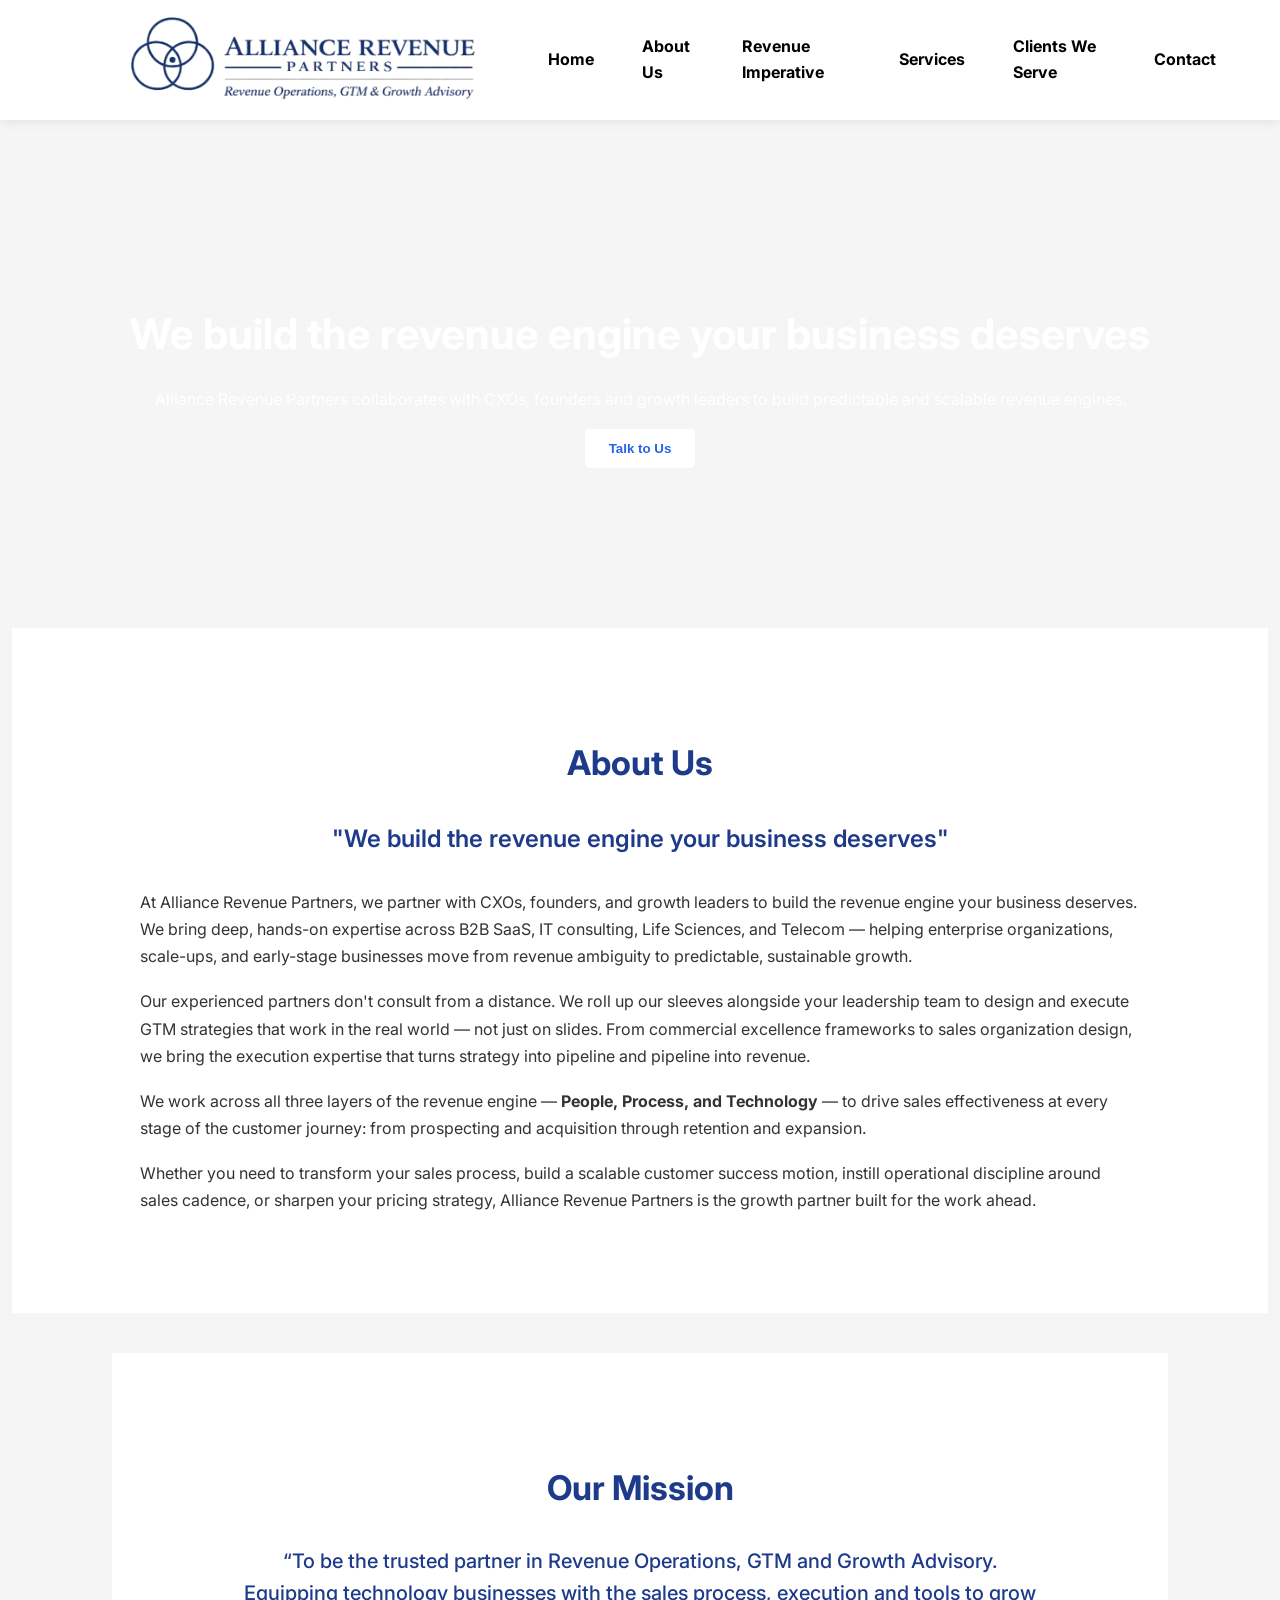
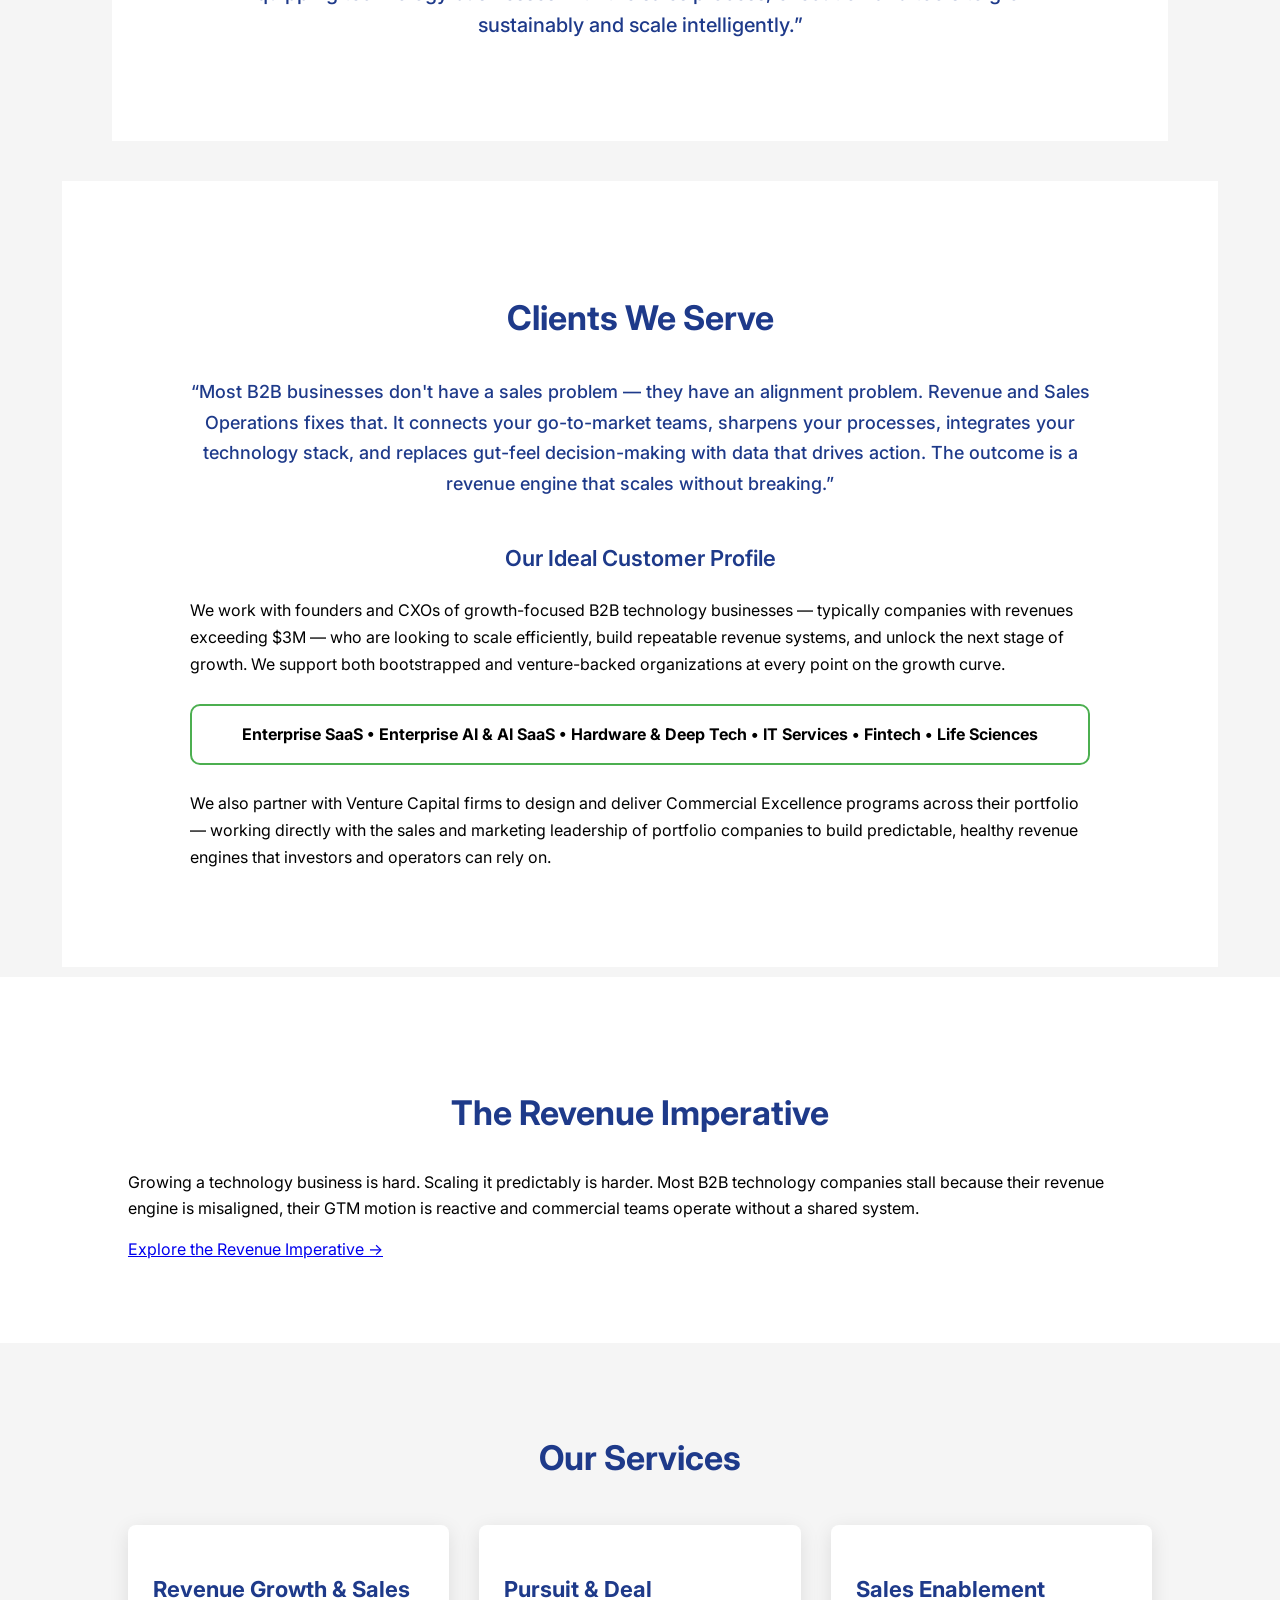
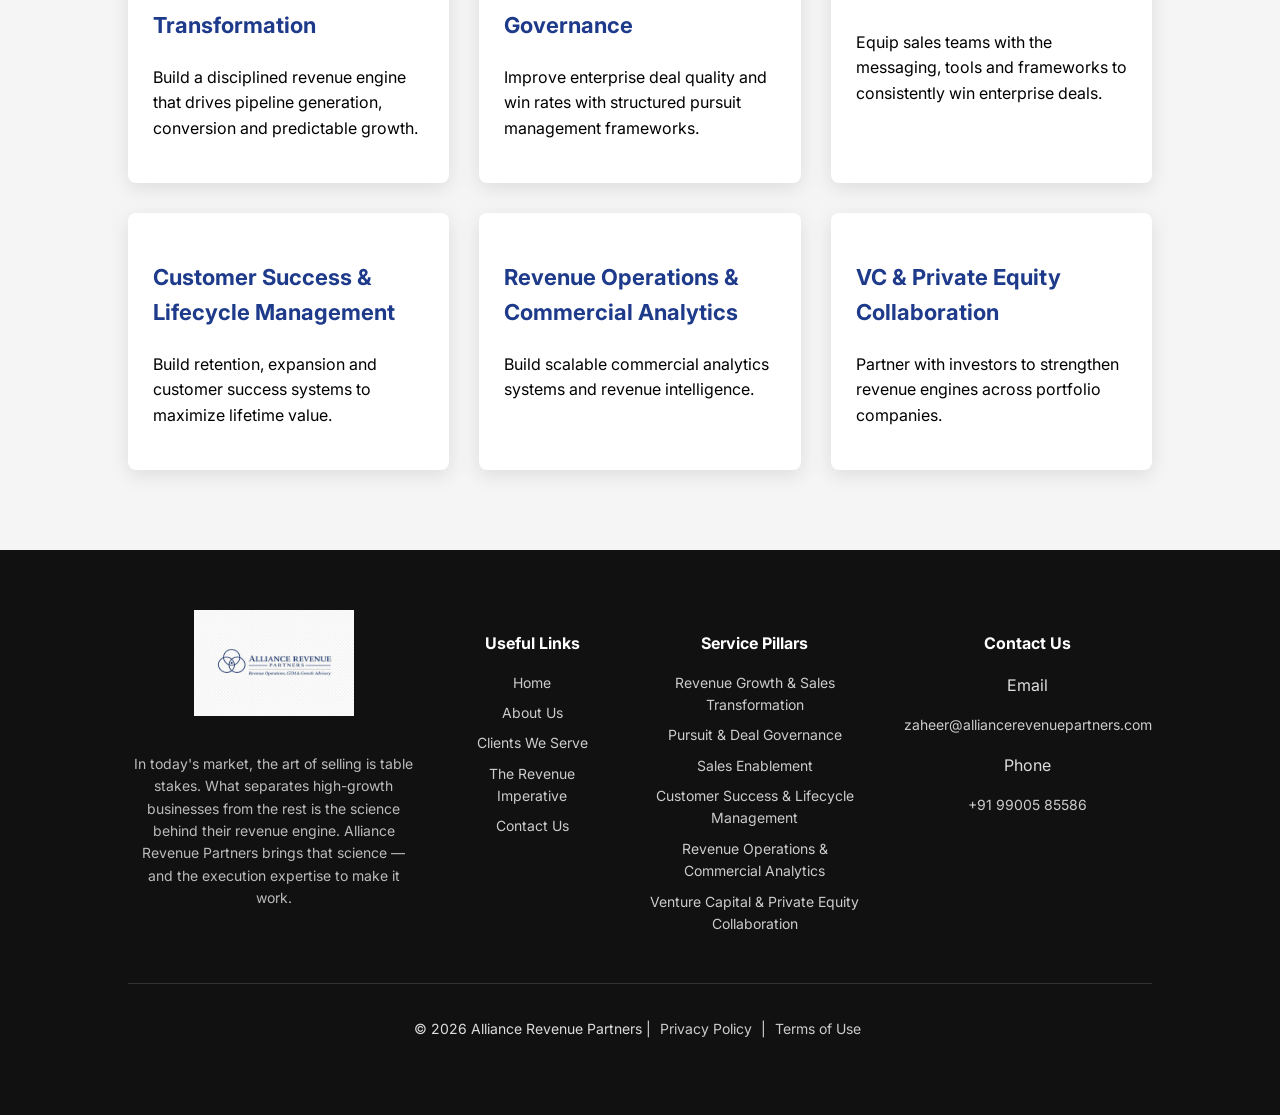
<file: index.html>
<!DOCTYPE html>

<html>

<head>
<title>Alliance Revenue Partners</title>
<link rel="stylesheet" href="style.css">
<link href="https://fonts.googleapis.com/css2?family=Inter:wght@300;400;500;600;700&display=swap" rel="stylesheet">
</head>

<script src="script.js"></script>


<body>

<header>

<a href="index.html">
<img src="logo.png" class="logo">
</a>

<nav class="nav">

<a href="index.html">Home</a> 
<a href="about.html">About Us</a> 
<a href="revenue.html">Revenue Imperative</a>

<div class="mega-dropdown">

<a href="#">Services</a>

<div class="mega-menu">

<div class="mega-column">

<h4>Revenue Strategy</h4>

<a href="revenue-growth.html">Revenue Growth & Sales Transformation</a> 
<a href="revenue-operations.html">Revenue Operations & Commercial Analytics</a>

</div>

<div class="mega-column">

<h4>Sales Excellence</h4>

<a href="sales-enablement.html">Sales Enablement</a> 
<a href="pursuit-governance.html">Pursuit & Deal Governance</a>

</div>

<div class="mega-column">

<h4>Customer Growth</h4>

<a href="customer-success.html">Customer Success & Lifecycle Management</a>

</div>

<div class="mega-column">

<h4>Investor Collaboration</h4>

<a href="vc-pe-collaboration.html">Venture Capital & Private Equity Collaboration</a>

</div>

</div>

</div>

<a href="index.html#clients">Clients We Serve</a> 
<a href="contact.html">Contact</a>

</nav>

</header>

<div class="slide">
<h1>Transforming Sales & Revenue Operations</h1>
</div>

<div class="slide">
<h1>Predictable Growth for Technology Companies</h1>
</div>

<section class="hero">

<h1>We build the revenue engine your business deserves</h1>

<p>
Alliance Revenue Partners collaborates with CXOs, founders and growth leaders
to build predictable and scalable revenue engines.
</p>

<button onclick="window.location.href='contact.html'">Talk to Us</button>

</section>

<section class="about-section">

<h2>About Us</h2>

<h3 class="about-tagline">
"We build the revenue engine your business deserves"
</h3>

<p>
At Alliance Revenue Partners, we partner with CXOs, founders, and growth leaders to build the revenue engine your business deserves.
We bring deep, hands-on expertise across B2B SaaS, IT consulting, Life Sciences, and Telecom — helping enterprise organizations,
scale-ups, and early-stage businesses move from revenue ambiguity to predictable, sustainable growth.
</p>

<p>
Our experienced partners don't consult from a distance. We roll up our sleeves alongside your leadership team to design
and execute GTM strategies that work in the real world — not just on slides. From commercial excellence frameworks to
sales organization design, we bring the execution expertise that turns strategy into pipeline and pipeline into revenue.
</p>

<p>
We work across all three layers of the revenue engine — <strong>People, Process, and Technology</strong> — to drive sales
effectiveness at every stage of the customer journey: from prospecting and acquisition through retention and expansion.
</p>

<p>
Whether you need to transform your sales process, build a scalable customer success motion, instill operational discipline
around sales cadence, or sharpen your pricing strategy, Alliance Revenue Partners is the growth partner built for the work ahead.
</p>

</section>

<section class="mission">

<h2>Our Mission</h2>

<p>
“To be the trusted partner in Revenue Operations, GTM and Growth Advisory.
Equipping technology businesses with the sales process, execution and tools
to grow sustainably and scale intelligently.”
</p>

</section>

<section id="clients" class="clients-section">

<h2>Clients We Serve</h2>

<p class="clients-quote">
“Most B2B businesses don't have a sales problem — they have an alignment problem.
Revenue and Sales Operations fixes that. It connects your go-to-market teams,
sharpens your processes, integrates your technology stack, and replaces gut-feel
decision-making with data that drives action. The outcome is a revenue engine
that scales without breaking.”
</p>

<h3 class="ideal-heading">Our Ideal Customer Profile</h3>

<p>
We work with founders and CXOs of growth-focused B2B technology businesses —
typically companies with revenues exceeding $3M — who are looking to scale
efficiently, build repeatable revenue systems, and unlock the next stage of
growth. We support both bootstrapped and venture-backed organizations at every
point on the growth curve.
</p>

<div class="industry-box">

<strong>Enterprise SaaS • Enterprise AI & AI SaaS • Hardware & Deep Tech • IT Services •
Fintech • Life Sciences</strong>

</div>

<p>
We also partner with Venture Capital firms to design and deliver Commercial
Excellence programs across their portfolio — working directly with the sales
and marketing leadership of portfolio companies to build predictable, healthy
revenue engines that investors and operators can rely on.
</p>

</section>

<section id="revenue" class="revenue">

<h2>The Revenue Imperative</h2>

<p>
Growing a technology business is hard. Scaling it predictably is harder.
Most B2B technology companies stall because their revenue engine is misaligned,
their GTM motion is reactive and commercial teams operate without a shared system.
</p>

<a href="revenue.html" class="read-more-btn">Explore the Revenue Imperative →</a>

</section>

<section id="services" class="services">

<h2>Our Services</h2>

<div class="service-box">

<div class="service">
<a href="revenue-growth.html" class="service-link"></a>
<h3>Revenue Growth & Sales Transformation</h3>
<p>
Build a disciplined revenue engine that drives pipeline generation,
conversion and predictable growth.
</p>
</div>

<div class="service">
<a href="pursuit-governance.html" class="service-link"></a>
<h3>Pursuit & Deal Governance</h3>
<p>
Improve enterprise deal quality and win rates with structured
pursuit management frameworks.
</p>
</div>

<div class="service">
<a href="sales-enablement.html" class="service-link"></a>
<h3>Sales Enablement</h3>
<p>
Equip sales teams with the messaging, tools and frameworks
to consistently win enterprise deals.
</p>
</div>

<div class="service">
<a href="customer-success.html" class="service-link"></a>
<h3>Customer Success & Lifecycle Management</h3>
<p>
Build retention, expansion and customer success systems
to maximize lifetime value.
</p>
</div>

<div class="service">
<a href="revenue-operations.html" class="service-link"></a>
<h3>Revenue Operations & Commercial Analytics</h3>
<p>
Build scalable commercial analytics systems and revenue intelligence.
</p>
</div>

<div class="service">
<a href="vc-pe-collaboration.html" class="service-link"></a>
<h3>VC & Private Equity Collaboration</h3>
<p>
Partner with investors to strengthen revenue engines
across portfolio companies.
</p>
</div>

</div>

</section>


<footer class="footer">

<div class="footer-container">

<div class="footer-column footer-about">

<img src="logo10.png" class="footer-logo">

<p>
In today's market, the art of selling is table stakes. What separates high-growth
businesses from the rest is the science behind their revenue engine.
Alliance Revenue Partners brings that science — and the execution expertise
to make it work.
</p>

</div>


<div class="footer-column">

<h4>Useful Links</h4>

<a href="index.html">Home</a>
<a href="about.html">About Us</a>
<a href="index.html#clients">Clients We Serve</a>
<a href="revenue.html">The Revenue Imperative</a>
<a href="contact.html">Contact Us</a>

</div>


<div class="footer-column">

<h4>Service Pillars</h4>

<a href="revenue-growth.html">Revenue Growth & Sales Transformation</a>
<a href="pursuit-governance.html">Pursuit & Deal Governance</a>
<a href="sales-enablement.html">Sales Enablement</a>
<a href="customer-success.html">Customer Success & Lifecycle Management</a>
<a href="revenue-operations.html">Revenue Operations & Commercial Analytics</a>
<a href="vc-pe-collaboration.html">Venture Capital & Private Equity Collaboration</a>

</div>


<div class="footer-column">

<h4>Contact Us</h4>

<p>Email</p>
<a href="mailto:zaheer@alliancerevenuepartners.com">
zaheer@alliancerevenuepartners.com
</a>

<p>Phone</p>
<a href="tel:+919900585586">+91 99005 85586</a>

</div>

</div>


<div class="footer-bottom">

<p>
© 2026 Alliance Revenue Partners | 
<a href="#">Privacy Policy</a> |
<a href="#">Terms of Use</a>
</p>

</div>

</footer>
</body>
</html>
</file>
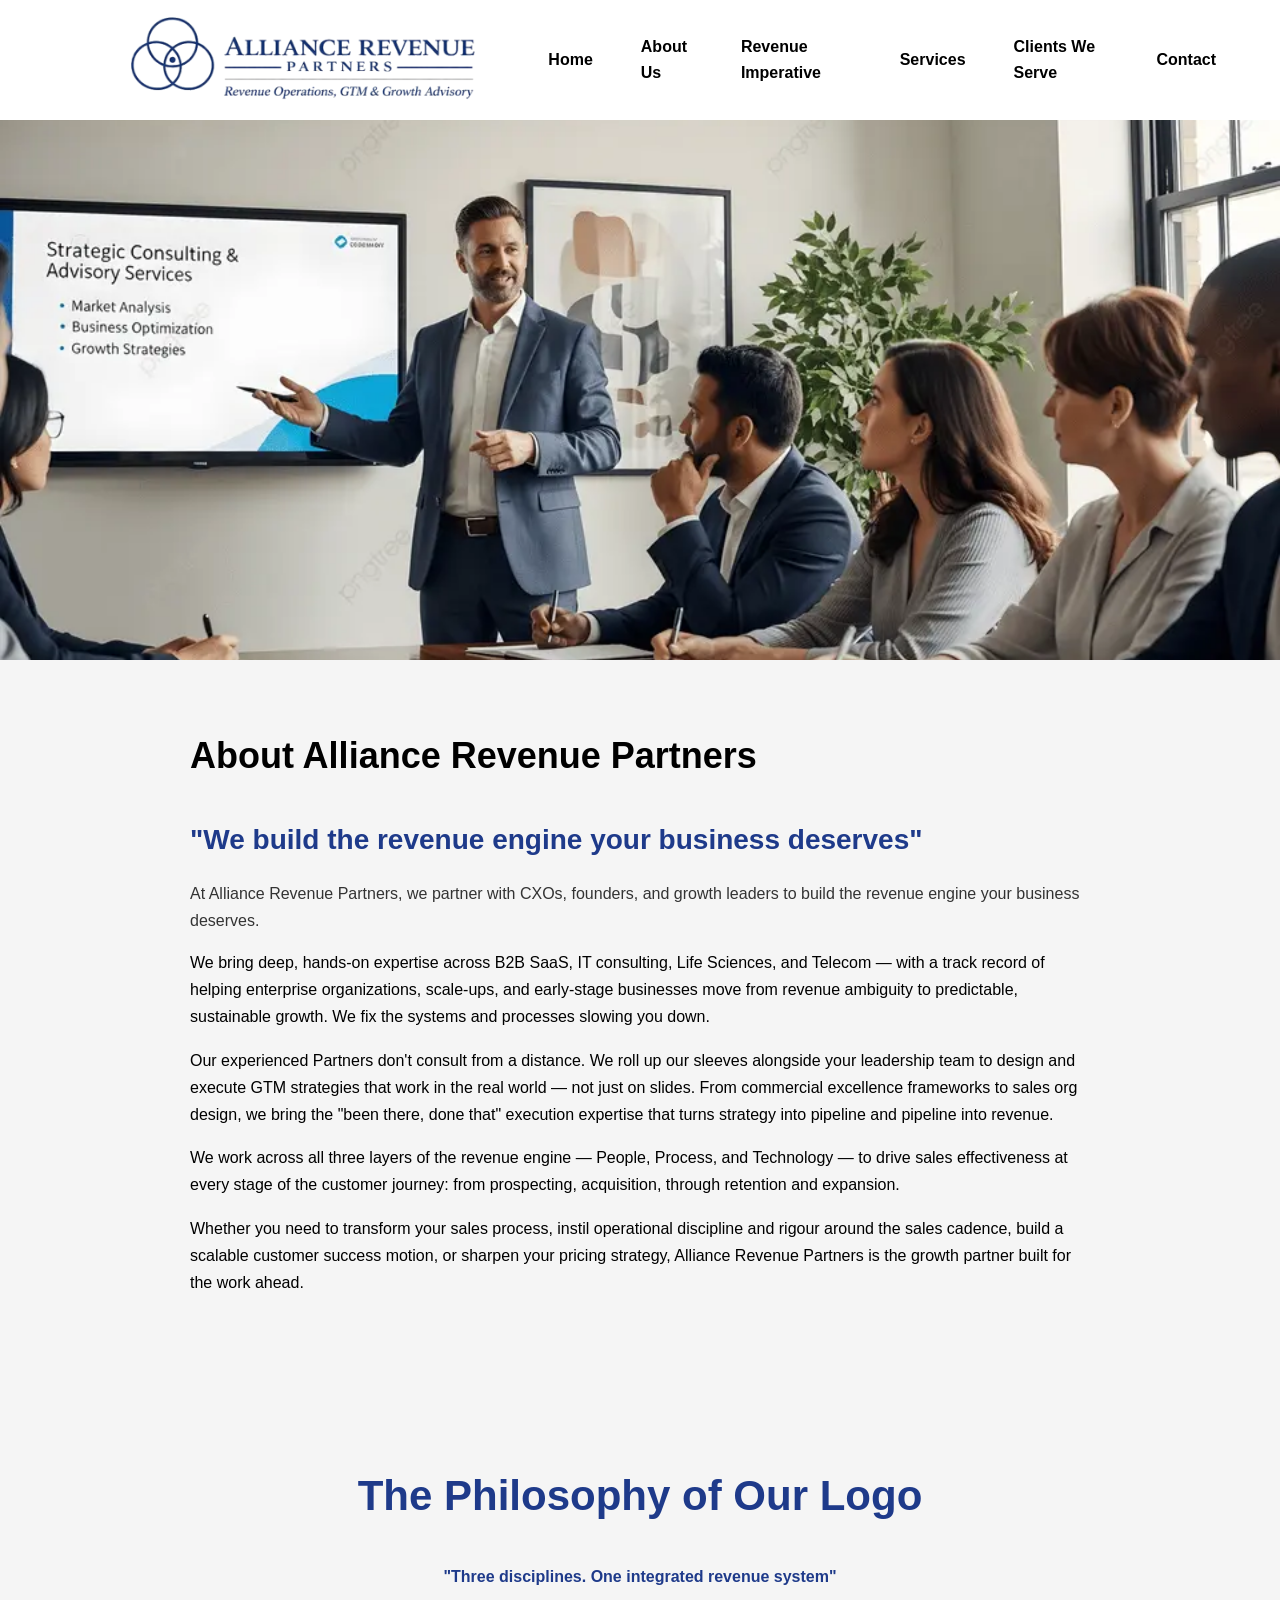
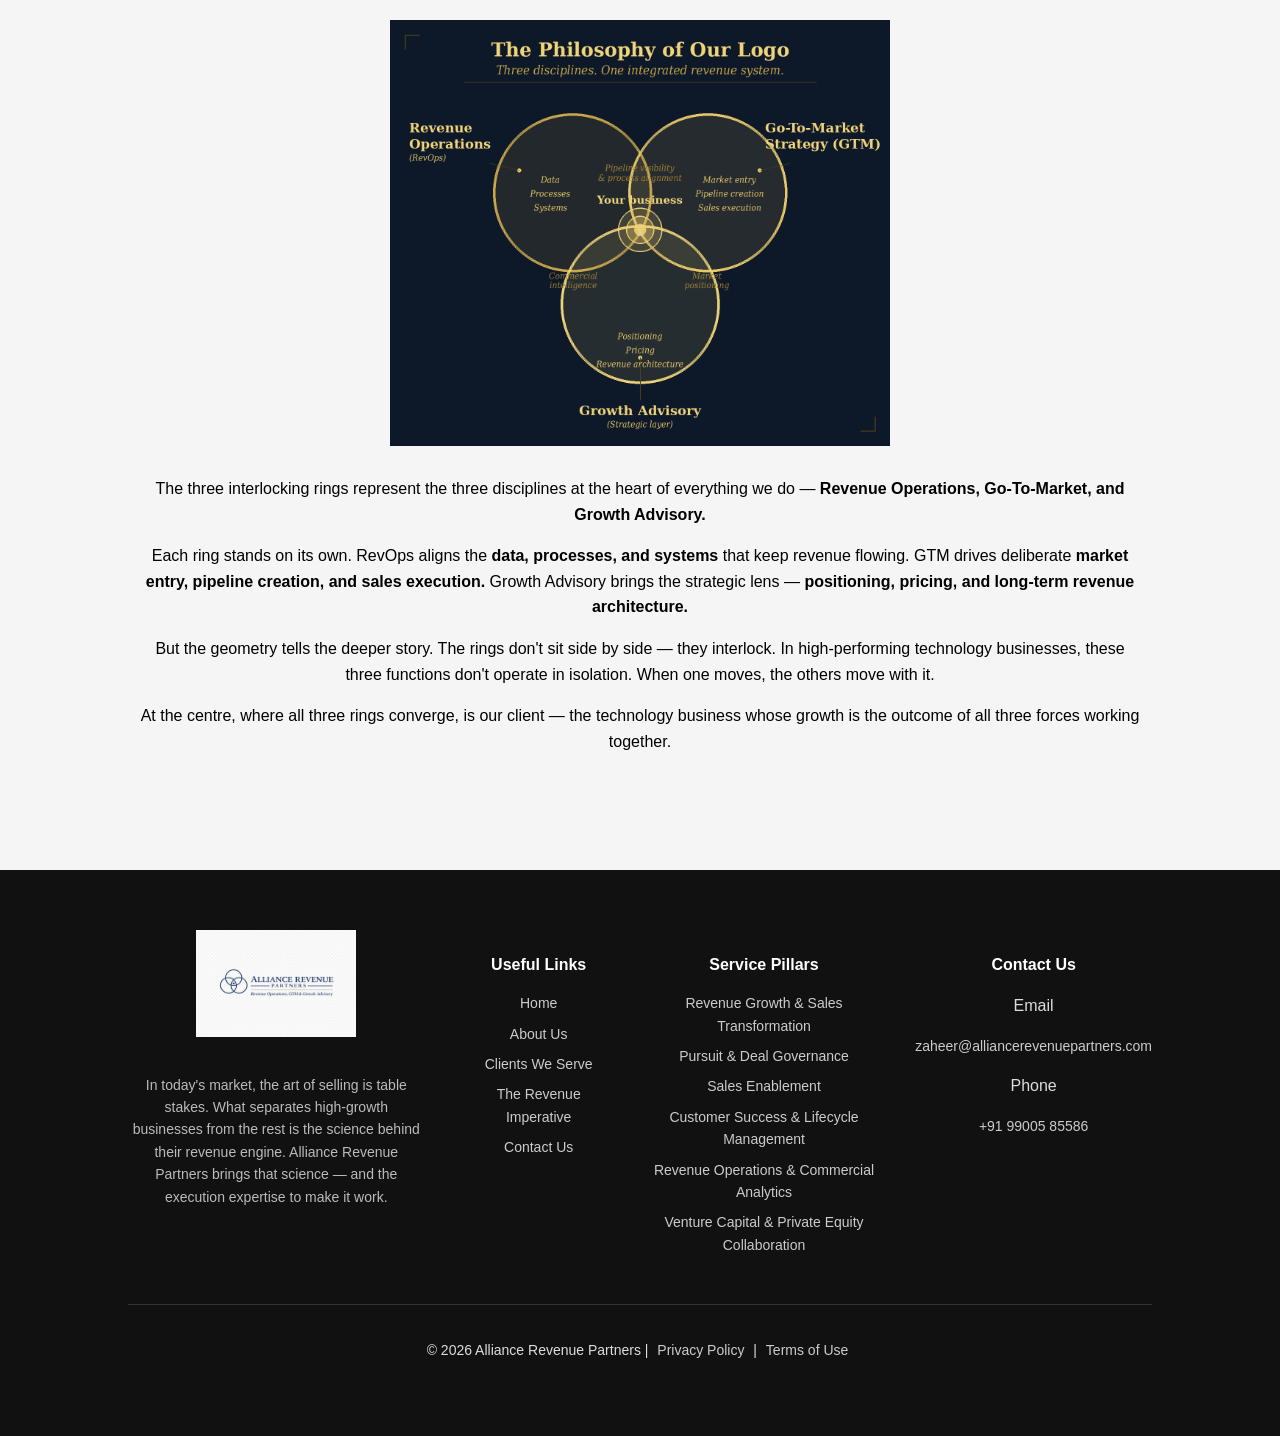
<file: about.html>
<!DOCTYPE html>

<html>

<head>

<title>About Us | Alliance Revenue Partners</title>
<link rel="stylesheet" href="style.css">

</head>

<body>

<header>

<a href="index.html">
<img src="logo.png" class="logo">
</a>

<nav class="nav">

<a href="index.html">Home</a> <a href="about.html">About Us</a> <a href="revenue.html">Revenue Imperative</a>

<div class="mega-dropdown">

<a href="#">Services</a>

<div class="mega-menu">

<div class="mega-column">

<h4>Revenue Strategy</h4>

<a href="revenue-growth.html">Revenue Growth & Sales Transformation</a> <a href="revenue-operations.html">Revenue Operations & Commercial Analytics</a>

</div>

<div class="mega-column">

<h4>Sales Excellence</h4>

<a href="sales-enablement.html">Sales Enablement</a> <a href="pursuit-governance.html">Pursuit & Deal Governance</a>

</div>

<div class="mega-column">

<h4>Customer Growth</h4>

<a href="customer-success.html">Customer Success & Lifecycle Management</a>

</div>

<div class="mega-column">

<h4>Investor Collaboration</h4>

<a href="vc-pe-collaboration.html">Venture Capital & Private Equity Collaboration</a>

</div>

</div>

</div>

<a href="index.html#clients">Clients We Serve</a> <a href="contact.html">Contact</a>

</nav>

</header>

<!-- ABOUT BANNER -->

<section class="about-hero">

</section>

<!-- ABOUT TEXT -->

<section class="about-page">

<h1>About Alliance Revenue Partners</h1>

<h2>"We build the revenue engine your business deserves"</h2>

<p>At Alliance Revenue Partners, we partner with CXOs, founders, and growth leaders to build the revenue engine your business deserves.</p>
We bring deep, hands-on expertise across B2B SaaS, IT consulting, Life Sciences, and Telecom — with a track record of helping enterprise organizations, scale-ups, and early-stage businesses move from revenue ambiguity to predictable, sustainable growth. We fix the systems and processes slowing you down.</p>
Our experienced Partners don't consult from a distance. We roll up our sleeves alongside your leadership team to design and execute GTM strategies that work in the real world — not just on slides. From commercial excellence frameworks to sales org design, we bring the "been there, done that" execution expertise that turns strategy into pipeline and pipeline into revenue.</p>
We work across all three layers of the revenue engine — People, Process, and Technology — to drive sales effectiveness at every stage of the customer journey: from prospecting, acquisition, through retention and expansion.</p>
Whether you need to transform your sales process, instil operational discipline and rigour around the sales cadence, build a scalable customer success motion, or sharpen your pricing strategy, Alliance Revenue Partners is the growth partner built for the work ahead.</p>
</p>
</section>

<!-- LOGO PHILOSOPHY -->

<section class="logo-philosophy">

<h1>The Philosophy of Our Logo</h1>

<p class="philosophy-subtitle"> <strong>
"Three disciplines. One integrated revenue system"</strong>
</p>

<img src="philosophy.png" class="philosophy-image">

<p class="philosophy-text">

<P>The three interlocking rings represent the three disciplines at the heart of everything we do —
<strong>Revenue Operations, Go-To-Market, and Growth Advisory.</strong></p>

Each ring stands on its own. RevOps aligns the <strong>data, processes, and systems</strong> that keep revenue flowing.
GTM drives deliberate <strong>market entry, pipeline creation, and sales execution.</strong>
Growth Advisory brings the strategic lens — <strong>positioning, pricing, and long-term revenue architecture.</strong><p>

But the geometry tells the deeper story. The rings don't sit side by side — they interlock.

In high-performing technology businesses, these three functions don't operate in isolation.
When one moves, the others move with it.<p>

At the centre, where all three rings converge, is our client —
the technology business whose growth is the outcome of all three forces working together.

</p>

</section>
<footer class="footer">

<div class="footer-container">

<div class="footer-column footer-about">

<img src="logo10.png" class="footer-logo">

<p>
In today's market, the art of selling is table stakes. What separates high-growth
businesses from the rest is the science behind their revenue engine.
Alliance Revenue Partners brings that science — and the execution expertise
to make it work.
</p>

</div>


<div class="footer-column">

<h4>Useful Links</h4>

<a href="index.html">Home</a>
<a href="about.html">About Us</a>
<a href="index.html#clients">Clients We Serve</a>
<a href="revenue.html">The Revenue Imperative</a>
<a href="contact.html">Contact Us</a>

</div>


<div class="footer-column">

<h4>Service Pillars</h4>

<a href="revenue-growth.html">Revenue Growth & Sales Transformation</a>
<a href="pursuit-governance.html">Pursuit & Deal Governance</a>
<a href="sales-enablement.html">Sales Enablement</a>
<a href="customer-success.html">Customer Success & Lifecycle Management</a>
<a href="revenue-operations.html">Revenue Operations & Commercial Analytics</a>
<a href="vc-pe-collaboration.html">Venture Capital & Private Equity Collaboration</a>

</div>


<div class="footer-column">

<h4>Contact Us</h4>

<p>Email</p>
<a href="mailto:zaheer@alliancerevenuepartners.com">
zaheer@alliancerevenuepartners.com
</a>

<p>Phone</p>
<a href="tel:+919900585586">+91 99005 85586</a>

</div>

</div>


<div class="footer-bottom">

<p>
© 2026 Alliance Revenue Partners | 
<a href="#">Privacy Policy</a> |
<a href="#">Terms of Use</a>
</p>

</div>

</footer>

</body>

</html>
</file>
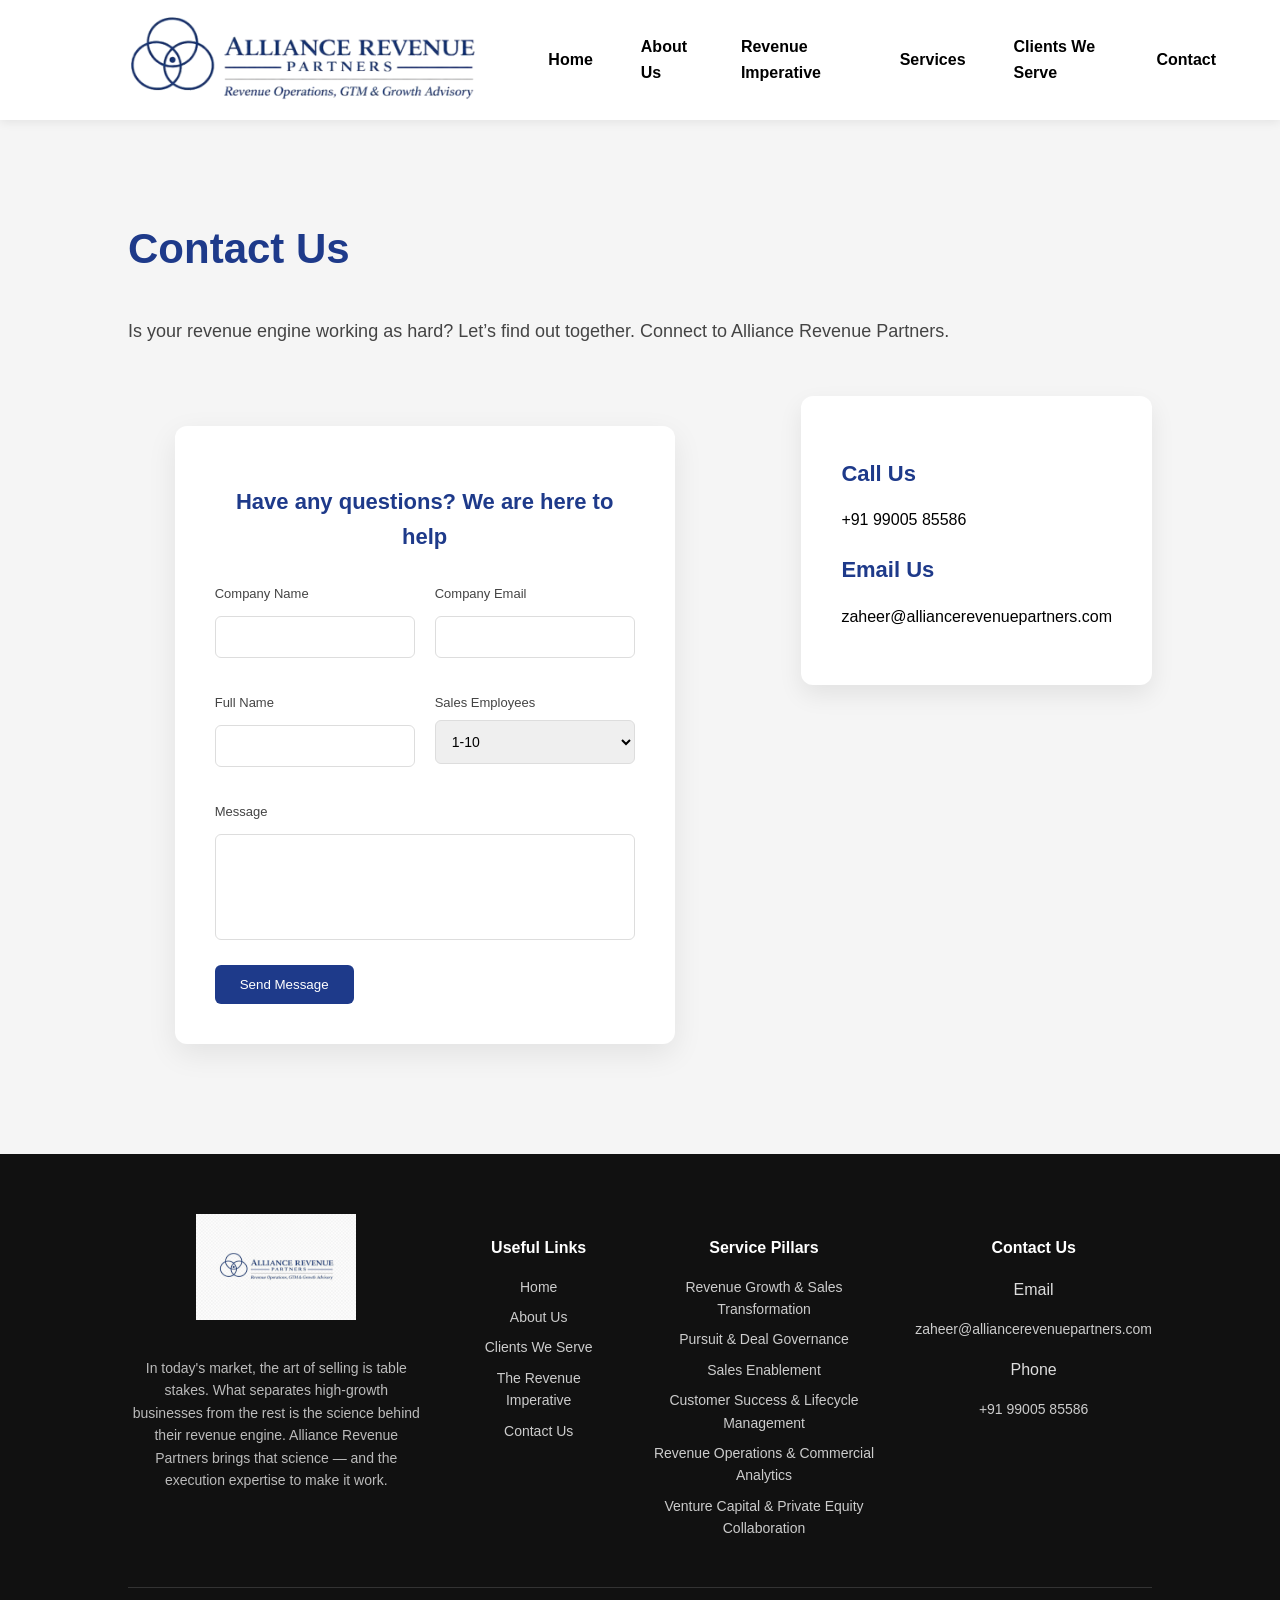
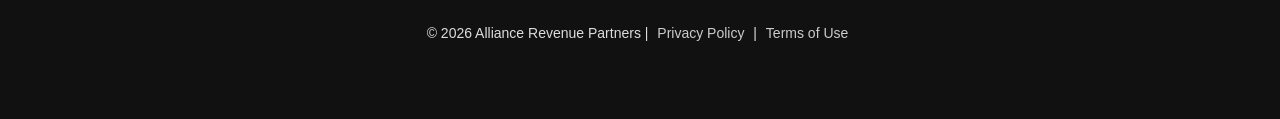
<file: contact.html>
<!DOCTYPE html>

<html>

<head>

<title>Contact Us | Alliance Revenue Partners</title>
<link rel="stylesheet" href="style.css">

</head>

<body>

<header>

<a href="index.html">
<img src="logo.png" class="logo">
</a>

<nav class="nav">

<a href="index.html">Home</a> <a href="about.html">About Us</a> <a href="revenue.html">Revenue Imperative</a>

<div class="mega-dropdown">

<a href="#">Services</a>

<div class="mega-menu">

<div class="mega-column">

<h4>Revenue Strategy</h4>

<a href="revenue-growth.html">Revenue Growth & Sales Transformation</a> 
<a href="revenue-operations.html">Revenue Operations & Commercial Analytics</a>

</div>

<div class="mega-column">

<h4>Sales Excellence</h4>

<a href="sales-enablement.html">Sales Enablement</a> 
<a href="pursuit-governance.html">Pursuit & Deal Governance</a>

</div>

<div class="mega-column">

<h4>Customer Growth</h4>

<a href="customer-success.html">Customer Success & Lifecycle Management</a>

</div>

<div class="mega-column">

<h4>Investor Collaboration</h4>

<a href="vc-pe-collaboration.html">Venture Capital & Private Equity Collaboration</a>

</div>

</div>

</div>

<a href="index.html#clients">Clients We Serve</a> <a href="contact.html">Contact</a>

</nav>

</header>

<section class="contact-section">

<h1>Contact Us</h1>

<p class="contact-intro">
Is your revenue engine working as hard? Let’s find out together.
Connect to Alliance Revenue Partners.
</p>

<div class="contact-container">

<form class="contact-form" action="mailto:zaheer@alliancerevenuepartners.com" method="post" enctype="text/plain">

<h2>Have any questions? We are here to help</h2>

<div class="form-row">

<div class="input-group">
<label>Company Name</label>
<input type="text" name="company" required>
</div>

<div class="input-group">
<label>Company Email</label>
<input type="email" name="company_email" required>
</div>

</div>

<div class="form-row">

<div class="input-group">
<label>Full Name</label>
<input type="text" name="fullname" required>
</div>

<div class="input-group">
<label>Sales Employees</label>

<select name="employees">

<option>1-10</option>
<option>11-50</option>
<option>51-200</option>
<option>200+</option>

</select>

</div>

</div>

<div class="input-group">

<label>Message</label>

<textarea name="message" rows="5" required></textarea>

</div>

<button type="submit" class="submit-btn">Send Message</button>

</form>

<div class="contact-info">

<h3>Call Us</h3>
<p>
<a href="tel:+919900585586">+91 99005 85586</a>
</p>

<h3>Email Us</h3>
<p>
<a href="mailto:zaheer@alliancerevenuepartners.com">
zaheer@alliancerevenuepartners.com
</a>
</p>

</div>

</div>

</section>
<footer class="footer">

<div class="footer-container">

<div class="footer-column footer-about">

<img src="logo10.png" class="footer-logo">

<p>
In today's market, the art of selling is table stakes. What separates high-growth
businesses from the rest is the science behind their revenue engine.
Alliance Revenue Partners brings that science — and the execution expertise
to make it work.
</p>

</div>


<div class="footer-column">

<h4>Useful Links</h4>

<a href="index.html">Home</a>
<a href="about.html">About Us</a>
<a href="index.html#clients">Clients We Serve</a>
<a href="revenue.html">The Revenue Imperative</a>
<a href="contact.html">Contact Us</a>

</div>


<div class="footer-column">

<h4>Service Pillars</h4>

<a href="revenue-growth.html">Revenue Growth & Sales Transformation</a>
<a href="pursuit-governance.html">Pursuit & Deal Governance</a>
<a href="sales-enablement.html">Sales Enablement</a>
<a href="customer-success.html">Customer Success & Lifecycle Management</a>
<a href="revenue-operations.html">Revenue Operations & Commercial Analytics</a>
<a href="vc-pe-collaboration.html">Venture Capital & Private Equity Collaboration</a>

</div>


<div class="footer-column">

<h4>Contact Us</h4>

<p>Email</p>
<a href="mailto:zaheer@alliancerevenuepartners.com">
zaheer@alliancerevenuepartners.com
</a>

<p>Phone</p>
<a href="tel:+919900585586">+91 99005 85586</a>

</div>

</div>


<div class="footer-bottom">

<p>
© 2026 Alliance Revenue Partners | 
<a href="#">Privacy Policy</a> |
<a href="#">Terms of Use</a>
</p>

</div>

</footer>

</body>

</html>
</file>
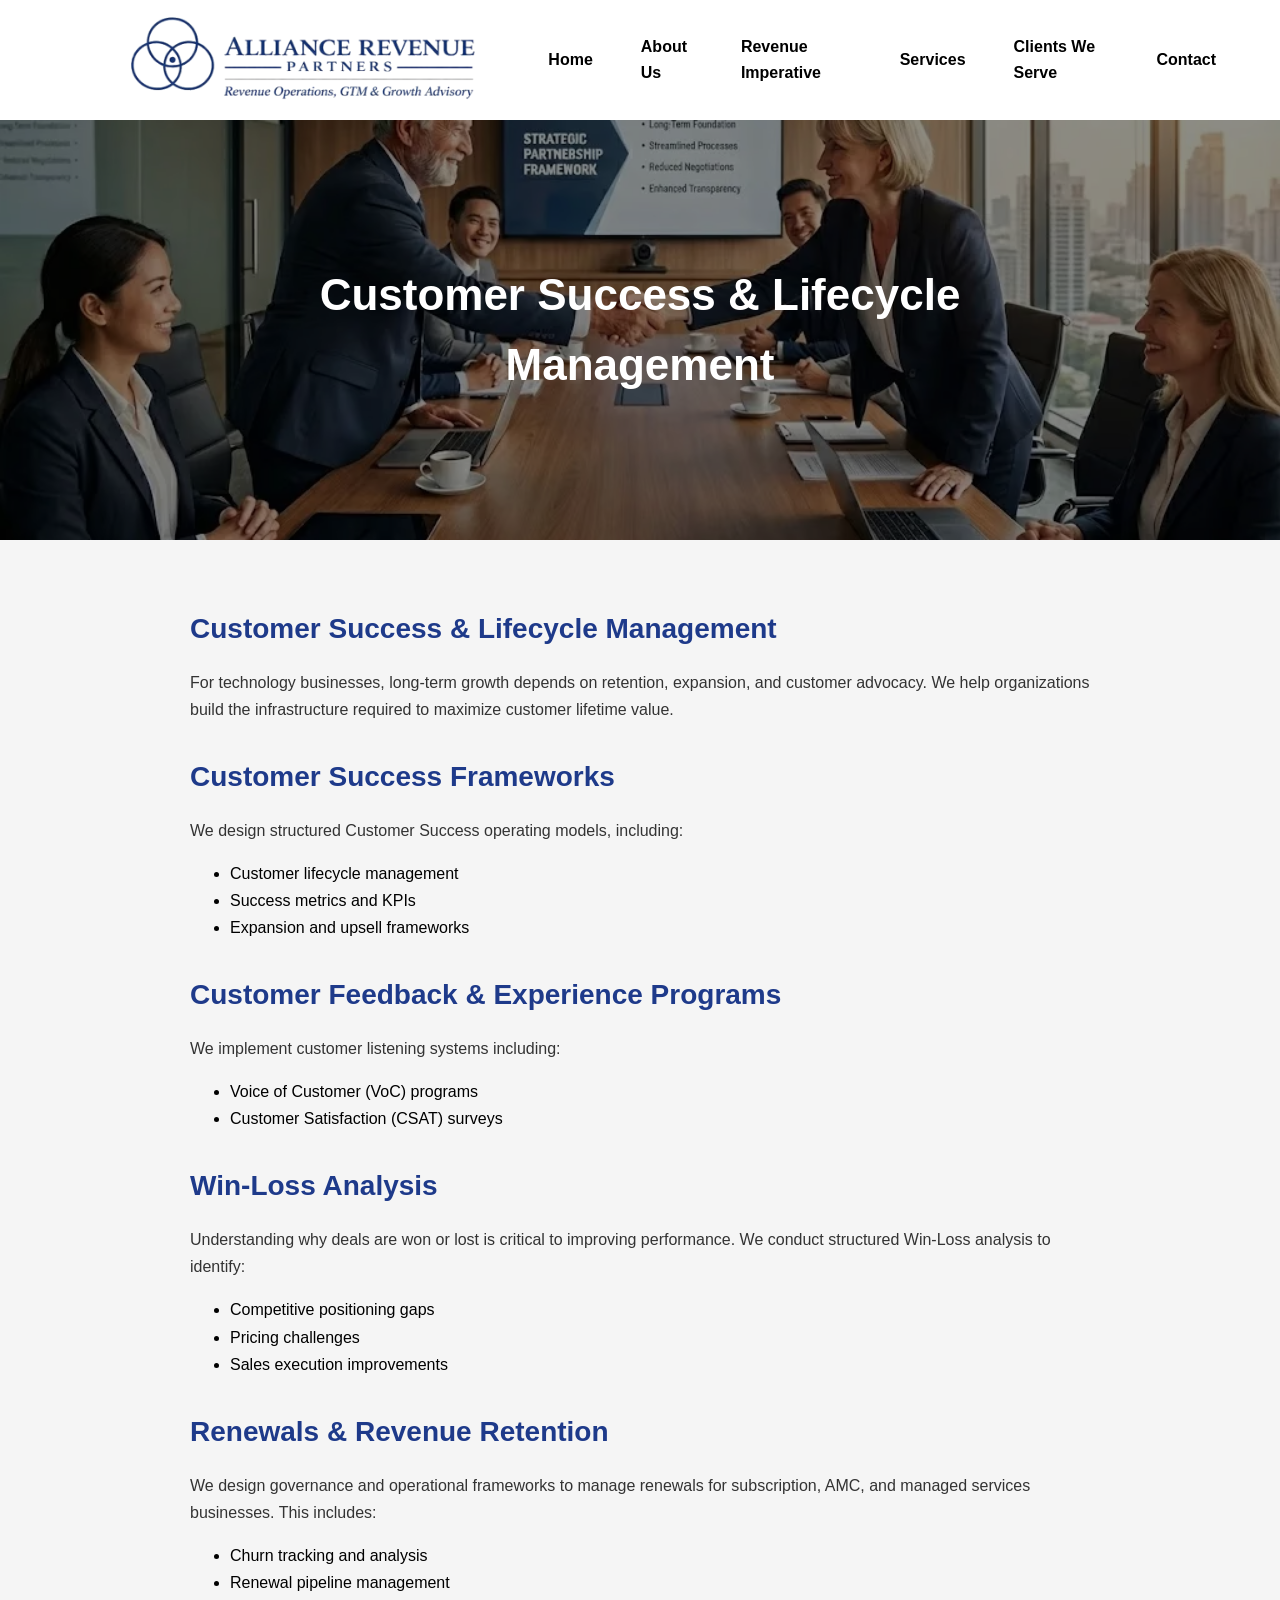
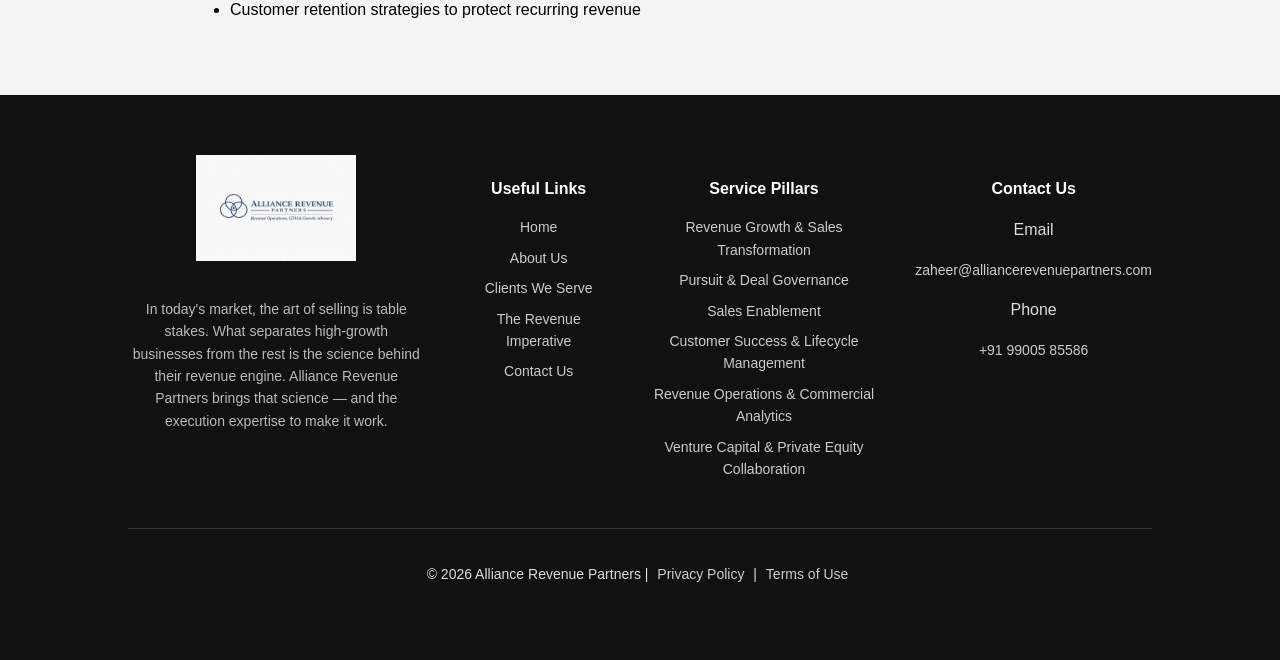
<file: customer-success.html>
<!DOCTYPE html>

<html>

<head>
<title>Customer Success & Lifecycle Management | Alliance Revenue Partners</title>
<link rel="stylesheet" href="style.css">
</head>

<body>

<header>

<a href="index.html">
<img src="logo.png" class="logo">
</a>

<nav class="nav">

<a href="index.html">Home</a> <a href="about.html">About Us</a> <a href="revenue.html">Revenue Imperative</a>

<div class="mega-dropdown">

<a href="#">Services</a>

<div class="mega-menu">

<div class="mega-column">
<h4>Revenue Strategy</h4>
<a href="revenue-growth.html">Revenue Growth & Sales Transformation</a>
<a href="revenue-operations.html">Revenue Operations & Commercial Analytics</a>
</div>

<div class="mega-column">
<h4>Sales Excellence</h4>
<a href="sales-enablement.html">Sales Enablement</a>
<a href="pursuit-governance.html">Pursuit & Deal Governance</a>
</div>

<div class="mega-column">
<h4>Customer Growth</h4>
<a href="customer-success.html">Customer Success & Lifecycle Management</a>
</div>

<div class="mega-column">
<h4>Investor Collaboration</h4>
<a href="vc-pe-collaboration.html">Venture Capital & Private Equity Collaboration</a>
</div>

</div>

</div>

<a href="index.html#clients">Clients We Serve</a> <a href="contact.html">Contact</a>

</nav>

</header>

<!-- HERO -->

<section class="service-hero" style="background-image:url('deal-governance-banner.jpg');">

<h1>Customer Success & Lifecycle Management</h1>

</section>

<!-- CONTENT -->

<section class="about-page">

<h2>Customer Success & Lifecycle Management</h2>

<p>
For technology businesses, long-term growth depends on retention, expansion, and customer advocacy. We help organizations build the infrastructure required to maximize customer lifetime value.
</p>

<h2>Customer Success Frameworks</h2>

<p>
We design structured Customer Success operating models, including:
</p>

<ul>

<li>Customer lifecycle management</li>
<li>Success metrics and KPIs</li>
<li>Expansion and upsell frameworks</li>

</ul>

<h2>Customer Feedback & Experience Programs</h2>

<p>
We implement customer listening systems including:
</p>

<ul>

<li>Voice of Customer (VoC) programs</li>
<li>Customer Satisfaction (CSAT) surveys</li>

</ul>

<h2>Win-Loss Analysis</h2>

<p>
Understanding why deals are won or lost is critical to improving performance. We conduct structured Win-Loss analysis to identify:
</p>

<ul>

<li>Competitive positioning gaps</li>
<li>Pricing challenges</li>
<li>Sales execution improvements</li>

</ul>

<h2>Renewals & Revenue Retention</h2>

<p>
We design governance and operational frameworks to manage renewals for subscription, AMC, and managed services businesses. This includes:
</p>

<ul>

<li>Churn tracking and analysis</li>
<li>Renewal pipeline management</li>
<li>Customer retention strategies to protect recurring revenue</li>

</ul>

</section>

<!-- CTA -->
<footer class="footer">

<div class="footer-container">

<div class="footer-column footer-about">

<img src="logo10.png" class="footer-logo">

<p>
In today's market, the art of selling is table stakes. What separates high-growth
businesses from the rest is the science behind their revenue engine.
Alliance Revenue Partners brings that science — and the execution expertise
to make it work.
</p>

</div>


<div class="footer-column">

<h4>Useful Links</h4>

<a href="index.html">Home</a>
<a href="about.html">About Us</a>
<a href="index.html#clients">Clients We Serve</a>
<a href="revenue.html">The Revenue Imperative</a>
<a href="contact.html">Contact Us</a>

</div>


<div class="footer-column">

<h4>Service Pillars</h4>

<a href="revenue-growth.html">Revenue Growth & Sales Transformation</a>
<a href="pursuit-governance.html">Pursuit & Deal Governance</a>
<a href="sales-enablement.html">Sales Enablement</a>
<a href="customer-success.html">Customer Success & Lifecycle Management</a>
<a href="revenue-operations.html">Revenue Operations & Commercial Analytics</a>
<a href="vc-pe-collaboration.html">Venture Capital & Private Equity Collaboration</a>

</div>


<div class="footer-column">

<h4>Contact Us</h4>

<p>Email</p>
<a href="mailto:zaheer@alliancerevenuepartners.com">
zaheer@alliancerevenuepartners.com
</a>

<p>Phone</p>
<a href="tel:+919900585586">+91 99005 85586</a>

</div>

</div>


<div class="footer-bottom">

<p>
© 2026 Alliance Revenue Partners | 
<a href="#">Privacy Policy</a> |
<a href="#">Terms of Use</a>
</p>

</div>

</footer>

</body>

</html>
</file>
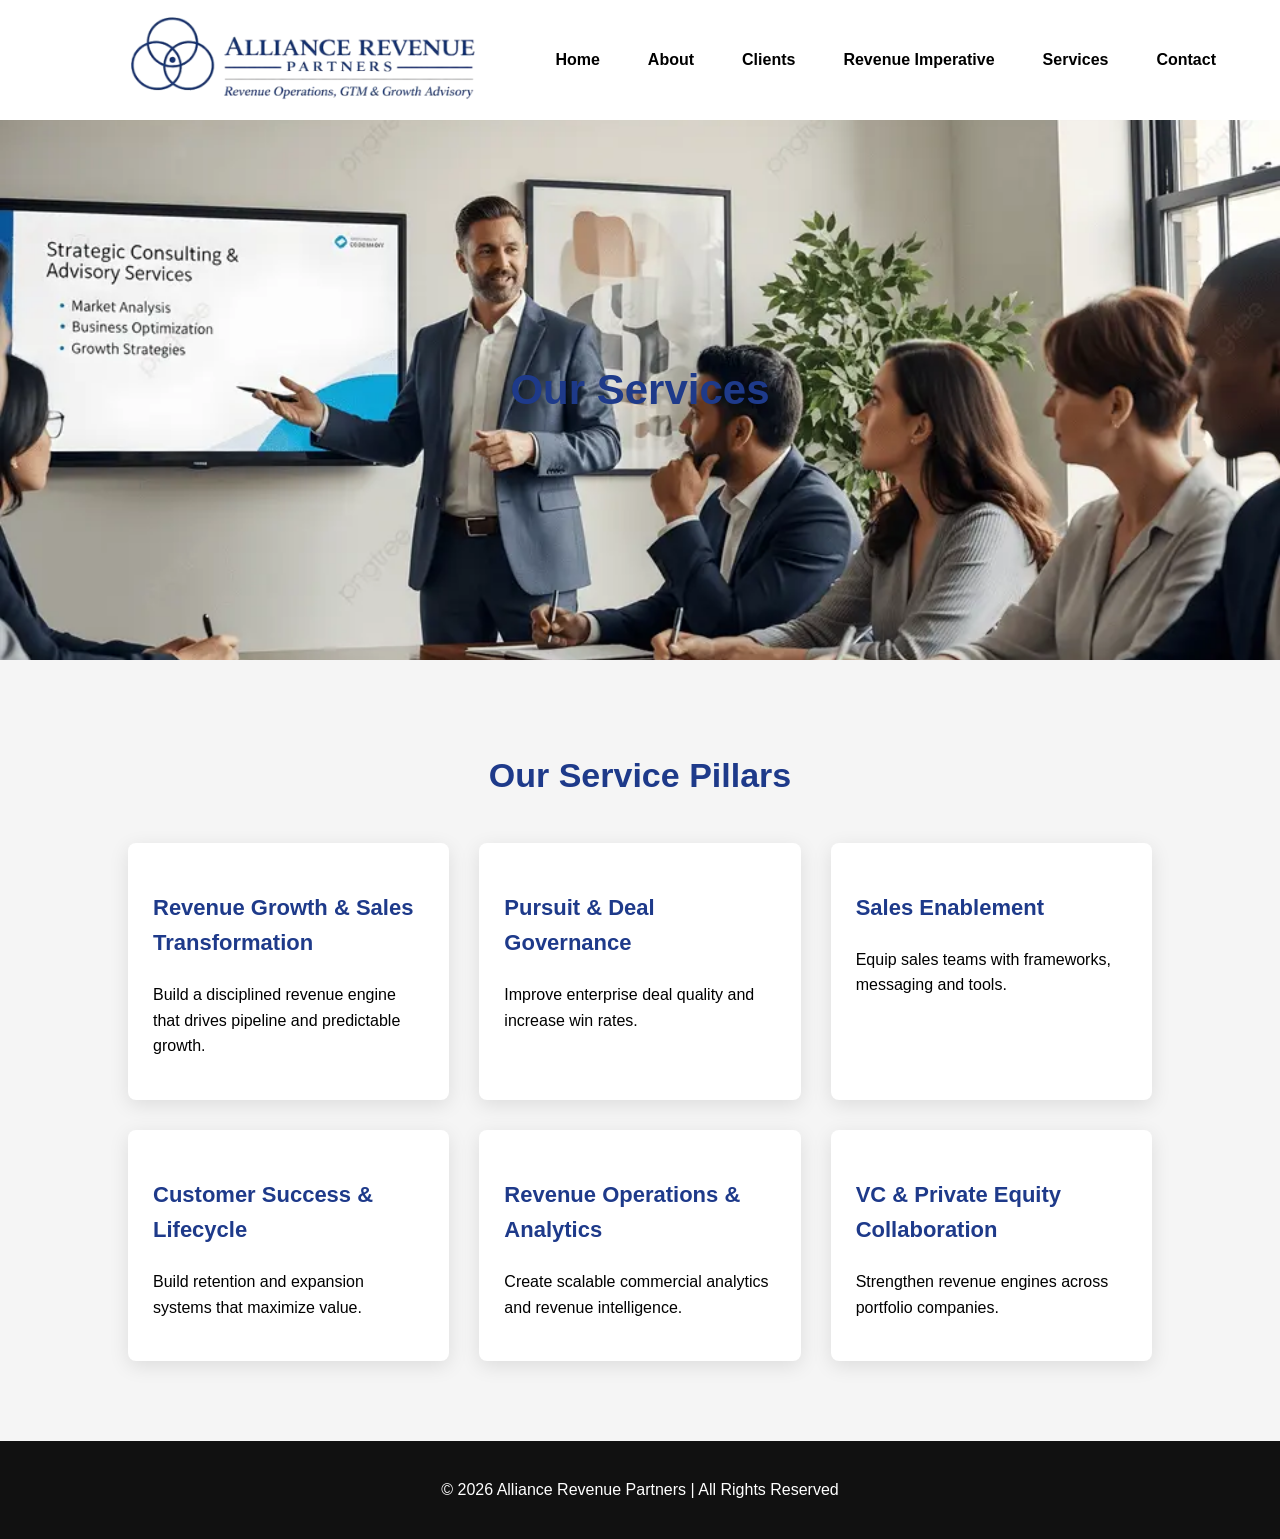
<file: services.html>
<!DOCTYPE html>
<html>

<head>
<title>Services | Alliance Revenue Partners</title>
<link rel="stylesheet" href="style.css">
</head>

<body>

<header>

<a href="homepage.html">
<img src="logo.png" class="logo">
</a>

<nav class="nav">

<a href="homepage.html">Home</a>
<a href="about.html">About</a>
<a href="homepage.html#clients">Clients</a>
<a href="revenue.html">Revenue Imperative</a>
<a href="services.html">Services</a>
<a href="contact.html">Contact</a>

</nav>

</header>


<section class="about-hero">
<h1>Our Services</h1>
</section>


<section class="services">

<h2>Our Service Pillars</h2>

<div class="service-box">

<a href="revenue-growth.html" class="service">
<h3>Revenue Growth & Sales Transformation</h3>
<p>Build a disciplined revenue engine that drives pipeline and predictable growth.</p>
</a>

<a href="pursuit-governance.html" class="service">
<h3>Pursuit & Deal Governance</h3>
<p>Improve enterprise deal quality and increase win rates.</p>
</a>

<a href="sales-enablement.html" class="service">
<h3>Sales Enablement</h3>
<p>Equip sales teams with frameworks, messaging and tools.</p>
</a>

<a href="customer-success.html" class="service">
<h3>Customer Success & Lifecycle</h3>
<p>Build retention and expansion systems that maximize value.</p>
</a>

<a href="revenue-operations.html" class="service">
<h3>Revenue Operations & Analytics</h3>
<p>Create scalable commercial analytics and revenue intelligence.</p>
</a>

<a href="vc-pe-collaboration.html" class="service">
<h3>VC & Private Equity Collaboration</h3>
<p>Strengthen revenue engines across portfolio companies.</p>
</a>

</div>

</section>


<footer>
<p>© 2026 Alliance Revenue Partners | All Rights Reserved</p>
</footer>

</body>
</html>
</file>
<file: style.css>
h1, h2, h3{
color:#1e3a8a;
font-weight:700;
}

h2{
font-size:34px;
margin-bottom:25px;
text-align:center;
}

h3{
font-size:22px;
}

h1{
font-size:42px;
}
section h2{
font-size:34px;
color:white;
text-align:center;
margin-bottom:30px;
font-weight:700;
}
body{
font-family:Arial;
margin:0;
background:#f5f5f5;
line-height:1.6;
}

header{
display:flex;
justify-content:space-between;
align-items:center;
padding:15px 10%;
background:white;
box-shadow:0 2px 10px rgba(0,0,0,0.08);
}
header{
display:flex;
justify-content:space-between;
align-items:center;
padding:12px 10%;
background:#e7dfcf;
box-shadow:0 2px 10px rgba(0,0,0,0.08);
}
nav a{
margin-left:20px;
text-decoration:none;
color:black;
font-weight:bold;
}

.hero{
background-image:url("https://images.unsplash.com/photo-1556761175-b413da4baf72");
background-size:cover;
background-position:center;
color:white;
padding:160px 10%;
text-align:center;
}

.hero h1{
font-size:42px;
margin-bottom:20px;
}

.hero button{
padding:12px 24px;
border:none;
background:white;
color:#2563eb;
font-weight:bold;
border-radius:5px;
cursor:pointer;
}

.about, .mission, .clients, .revenue{
padding:80px 10%;
background:white;
margin-top:10px;
}

.service{
background:#f7f7f7;
padding:25px;
border-radius:8px;
}

.service-box{
display:grid;
grid-template-columns:repeat(3,1fr);
gap:30px;
margin-top:40px;
}
.service{
background:white;
padding:25px;
border-radius:8px;
box-shadow:0 5px 20px rgba(0,0,0,0.1);
transition:0.3s;
}

.service:hover{
transform:translateY(-6px);
}
header{
display:flex;
justify-content:space-between;
align-items:center;
padding:15px 10%;
background:white;
box-shadow:0 2px 10px rgba(0,0,0,0.08);
}
.logo{
height:120px;
width:auto;
display:block;
object-fit:contain;
}

.contact{
padding:80px 10%;
text-align:center;
background:white;
}

footer{
background:#111;
color:white;
text-align:center;
padding:20px;
margin-top:20px;
}
.slider{
height:300px;
background:#1e3a8a;
color:white;
display:flex;
align-items:center;
justify-content:center;
text-align:center;
}

.slide{
display:none;
font-size:32px;
}

.slide.active{
display:block;
}
.ai-chat{
position:fixed;
bottom:20px;
right:20px;
background:#2563eb;
color:white;
font-size:24px;
padding:15px;
border-radius:50%;
cursor:pointer;
box-shadow:0 5px 20px rgba(0,0,0,0.3);
}
@media(max-width:768px){

header{
flex-direction:column;
}

nav{
margin-top:10px;
}

.service-box{
grid-template-columns:1fr;
}

.hero h1{
    .service-hero h1{
color:white;
font-size:20px;
text-align:center;
}
font-size:20px;
}
.service-hero{
width:100vw;
height:450px;

background-size:cover;
background-position:center;
background-repeat:no-repeat;

display:flex;
align-items:center;
justify-content:center;

position:relative;
text-align:center;

margin-left:calc(-50vw + 50%);
}

/* dark overlay */

.service-hero::before{
content:"";
position:absolute;
top:0;
left:0;
width:100%;
height:100%;
background:rgba(0,0,0,0.45);
}

/* heading */

.service-hero h1{
position:relative;
z-index:2;
color:white !important;
font-size:44px;
margin:0;
max-width:900px;
}
.service-hero::before{
content:"";
position:absolute;
top:0;
left:0;
width:100%;
height:100%;
background:rgba(0,0,0,0.45);
}

.service-hero h1{
position:relative;
z-index:2;
color:white;
font-size:42px;
}
}
.nav{
display:flex;
gap:25px;
align-items:center;
}

.mega-dropdown{
position:static;
}

.nav{
display:flex;
align-items:center;
gap:25px;
position:relative;
}

.mega-dropdown{
position:relative;
}

.mega-menu{
display:none;
position:absolute;
top:100%;
left:50%;
transform:translateX(-50%);

width:1000px;
max-width:90vw;

background:white;
padding:40px;

box-shadow:0 15px 40px rgba(0,0,0,0.15);
border-radius:8px;

grid-template-columns:repeat(4,1fr);
gap:40px;

z-index:1000;
}

/* Keep dropdown open while hovering either the parent OR the menu */

.mega-dropdown:hover .mega-menu,
.mega-menu:hover{
display:grid;
}

/* Invisible bridge so mouse movement doesn't close menu */

.mega-dropdown::after{
content:"";
position:absolute;
top:100%;
left:0;
width:100%;
height:20px;
}
.contact-intro{
margin-bottom:40px;
font-size:18px;
color:#444;
}
.contact-container{
display:flex;
justify-content:center;
align-items:flex-start;
gap:80px;
margin-top:50px;
}

.contact-form{
background:white;
padding:40px;
border-radius:12px;
box-shadow:0 10px 30px rgba(0,0,0,0.08);
width:420px;
color:#222;
}

.contact-form h2{
text-align:center;
margin-bottom:30px;
color:#1e3a8a;
font-size:22px;
}

.form-row{
display:flex;
gap:20px;
margin-bottom:20px;
}

.input-group{
display:flex;
flex-direction:column;
width:100%;
}

.input-group label{
font-size:13px;
margin-bottom:6px;
color:#444;
}

.input-group input,
.input-group select,
.input-group textarea{
padding:12px;
border:1px solid #ddd;
border-radius:6px;
font-size:14px;
}

textarea{
resize:none;
}

.submit-btn{
background:#1e3a8a;
color:white;
padding:12px 25px;
border:none;
border-radius:6px;
cursor:pointer;
margin-top:10px;
font-weight:500;
}

.submit-btn:hover{
background:#162d66;
}

.contact-info{
text-align:left;
max-width:250px;
}

.contact-info h3{
color:#1e3a8a;
margin-top:20px;
}
.about-section{
padding:80px 10%;
background:white;
max-width:1000px;
margin:auto;
}

.about-section h2{
font-size:34px;
margin-bottom:20px;
color:black;
}
.about-tagline{
font-size:24px;
font-weight:600;
margin:30px auto;
color:#1e3a8a;
text-align:center;
max-width:700px;
}

.about-section p{
margin-bottom:18px;
line-height:1.7;
font-size:16px;
color:#333;
}
.mission-section h2{
font-size:34px;
margin-bottom:25px;
color:black;
}
.mission{
color:#1e3a8a;        /* consulting-style blue */
text-align:center;    /* center the text */
font-size:20px;
font-weight:500;
max-width:800px;
margin:40px auto;
line-height:1.6;
}
.about-page{
padding:40px 10%;
max-width:900px;
margin:auto;
line-height:1.7;
}
.about-page{
padding:40px 10%;
}

.logo-philosophy{
padding:90px 10%;
}
.about-page h1{
margin-bottom:5px;
}

.logo-philosophy h2{
margin-top:1px;
margin-bottom:15px;
}

.about-page h1{
font-size:36px;
color:black;
margin-bottom:25px;
}

.about-page h2{
font-size:24px;
margin-top:50px;
color:black;
}
section{
padding:60px 10%;
}

.logo-subtitle{
color:#1e3a8a;
text-align:center;
margin-bottom:30px;
}

.logo-diagram{
display:block;
margin:30px auto;
max-width:350px;
}/* ABOUT HERO */

.about-hero{
background-image:url("about-banner.jpg");
background-size:cover;
background-position:center;
height:320px;
display:flex;
align-items:center;
justify-content:center;
color:white;
font-size:36px;
font-weight:bold;
}

/* ABOUT TEXT */

.about-page{
padding:80px 10%;
max-width:900px;
margin:auto;
line-height:1.7;
}

/* LOGO PHILOSOPHY */

.logo-philosophy{
padding:80px 10%;
text-align:center;
max-width:1000px;
margin:auto;
}

.philosophy-subtitle{
color:#1e3a8a;
font-weight:600;
margin-bottom:30px;
}

.philosophy-image{
max-width:500px;
display:block;
margin:30px auto;
}

.philosophy-text{
line-height:1.7;
text-align:left;
margin-top:20px;
}
.about-hero{
background-image:url("about-banner.jpg");
background-size:cover;
background-position:center;
min-height:420px;
display:flex;
align-items:center;
justify-content:center;
color:white;
font-size:36px;
font-weight:bold;
}
.clients-section{
padding:80px 10%;
max-width:900px;
margin:auto;
line-height:1.7;
}

.clients-section h2{
font-size:34px;
color:black;
margin-bottom:25px;
}

.clients-quote{
color:#1e3a8a;
text-align:center;
font-weight:500;
font-size:18px;
margin-bottom:40px;
}

.ideal-heading{
text-align:center;
margin:30px 0 20px 0;
font-weight:600;
}

.industry-box{
border:2px solid #4CAF50;
border-radius:10px;
padding:15px;
text-align:center;
margin:25px 0;
font-weight:500;
}
.clients-section{
padding:80px 10%;
max-width:900px;
margin:auto;
line-height:1.7;
background:white;
}
.our services{
text-align:center;
font-size:34px;
color:black;
margin-bottom:30px;
}
form{
max-width:500px;
margin:30px auto;
}

input, textarea{
width:100%;
padding:10px;
margin-top:5px;
margin-bottom:15px;
border:1px solid #ccc;
border-radius:5px;
}

button{
background:#1e3a8a;
color:white;
padding:10px 20px;
border:none;
border-radius:5px;
cursor:pointer;
}
.contact-info{
background:white;
padding:40px;
border-radius:12px;
box-shadow:0 10px 25px rgba(0,0,0,0.08);
max-width:350px;
}

.contact-info h3{
color:#1e3a8a;
margin-bottom:10px;
}

.contact-info a{
color:black;
text-decoration:none;
font-weight:500;
}

.contact-info a:hover{
color:#1e3a8a;
}
.form-row{
display:flex;
gap:20px;
margin-bottom:20px;
}

.input-group{
flex:1;
display:flex;
flex-direction:column;
}

.input-group input,
.input-group select,
.input-group textarea{
width:100%;
padding:12px;
border:1px solid #ddd;
border-radius:6px;
box-sizing:border-box;
}
.about-section h2,
.clients-section h2,
.revenue h2,
.services h2,
.contact h2,
.mission h2{
color:#1e3a8a;
font-size:34px;
text-align:center;
margin-bottom:30px;
}.hero h1{
color:white;
font-size:42px;
}
header{
display:flex;
justify-content:space-between;
align-items:center;
padding:0 10%;
background:white;
box-shadow:0 2px 10px rgba(0,0,0,0.08);
height:120px;
}
.logo-container{
background:#faf7f0;
padding:8px 15px;
border-radius:6px;
}
.navbar {
  height: 70px;
  display: flex;
  align-items: center;
}

.navbar img {
  height: 48px;   /* bigger logo */
  width: auto;
}
.logo img {
  height: 48px;
  width: auto;
  transform: scale(1.3);
}
/* SERVICE PAGE HERO FIX */

.service-hero{
background-size:cover;
background-position:center;
height:420px;
display:flex;
align-items:center;
justify-content:center;
text-align:center;
position:relative;
overflow:hidden;
}

/* dark overlay for readability */

.service-hero::before{
content:"";
position:absolute;
top:0;
left:0;
width:100%;
height:100%;
background:rgba(0,0,0,0.45);
}

/* override blue heading */

.service-hero h1{
position:relative;
z-index:2;
color:white !important;
font-size:44px;
text-align:center;
margin:0;
}
/* SERVICE PAGE HERO */

.service-hero{
width:100vw;
height:420px;

background-size:cover;
background-position:center;
background-repeat:no-repeat;

display:flex;
align-items:center;
justify-content:center;

position:relative;
text-align:center;

/* override section padding */
margin-left:calc(-50vw + 50%);
padding:0;
}

/* dark overlay */

.service-hero::before{
content:"";
position:absolute;
top:0;
left:0;
width:100%;
height:100%;
background:rgba(0,0,0,0.45);
}

/* heading */

.service-hero h1{
position:relative;
z-index:2;
color:white !important;
font-size:44px;
margin:0;
max-width:900px;
}
/* ===== SERVICES DROPDOWN FIX ===== */

.mega-menu{

width:850px !important;
max-width:95vw !important;

left:50% !important;
transform:translateX(-50%) !important;

padding:25px !important;

grid-template-columns:repeat(4,1fr) !important;
gap:25px !important;

box-sizing:border-box;
}

/* category headings */

.mega-menu h4{
font-size:12px !important;
margin-bottom:10px !important;
border-bottom:1px solid #e5e5e5;
padding-bottom:6px;
}

/* sub items */

.mega-menu a{
display:block;
font-size:14px !important;
margin-bottom:6px;
line-height:1.4;
}

/* prevent overflow */

body{
overflow-x:hidden;
}
/* ===== Reduce spacing in Services dropdown ===== */

.mega-menu{
gap:15px !important;      /* was 40px */
padding:20px !important;  /* was 40px */
width:900px !important;   /* slightly smaller so it fits */
}

/* reduce category spacing */

.mega-menu h4{
margin-bottom:6px !important;
font-size:15px !important;
}

/* reduce space between service links */

.mega-menu a{
margin-bottom:4px !important;
font-size:13px !important;
line-height:1.3;
}
.service{
text-decoration:none;
color:black;
display:block;
}

.service:hover{
transform:translateY(-6px);
}
/* ===== HEADER WIDTH FIX ===== */

header{
max-width:1400px;
margin:auto;
padding:0 5%;
}

/* ===== NAVBAR SPACING ===== */

.nav{
display:flex;
gap:18px;
align-items:center;
flex-wrap:nowrap;
}

/* ===== MEGA MENU FIT FIX ===== */

.mega-menu{
width:820px !important;
max-width:90vw !important;

left:50%;
transform:translateX(-50%);

padding:20px !important;

grid-template-columns:repeat(4,1fr);
gap:20px;

box-sizing:border-box;
}

/* Prevent text from pushing menu wider */

.mega-menu a{
white-space:normal;
word-break:break-word;
}

/* Ensure menu never goes off screen */

.mega-dropdown{
position:relative;
}

/* Stop page horizontal scroll */

html, body{
overflow-x:hidden;
}
/* ===== CONSULTING STYLE MEGA MENU ===== */

.nav{
display:flex;
align-items:center;
gap:28px;
position:relative;
}

/* dropdown container */

.mega-dropdown{
position:relative;
}

/* mega menu */

.mega-menu{
display:none;
position:absolute;

top:100%;
left:50%;
transform:translateX(-50%);

width:880px;
max-width:92vw;

background:white;

padding:30px;

border-radius:8px;

box-shadow:0 20px 50px rgba(0,0,0,0.12);

grid-template-columns:repeat(4,1fr);
gap:30px;

z-index:1000;

box-sizing:border-box;
}

/* show on hover */

.mega-dropdown:hover .mega-menu{
display:grid;
}

/* category titles */

.mega-menu h4{
font-size:14px;
font-weight:700;
margin-bottom:10px;

border-bottom:1px solid #e5e5e5;
padding-bottom:6px;

color:#1e3a8a;
}

/* service links */

.mega-menu a{
display:block;
text-decoration:none;
color:#333;

font-size:14px;

margin-bottom:6px;

transition:0.2s;
}

/* hover effect */

.mega-menu a:hover{
color:#1e3a8a;
transform:translateX(3px);
}

/* prevent overflow */

body{
overflow-x:hidden;
}
.service{
text-decoration:none;
color:inherit;
display:block;
}
.service{
position:relative;
}

.service-link{
position:absolute;
top:0;
left:0;
width:100%;
height:100%;
z-index:10;
}
.footer{
background:#111;
color:#ddd;
padding:60px 10%;
}

.footer-container{
display:grid;
grid-template-columns:2fr 1fr 1.5fr 1fr;
gap:40px;
}

.footer-logo{
width:160px;
margin-bottom:15px;
}

.footer-column h4{
color:white;
margin-bottom:15px;
}

.footer-column a{
display:block;
color:#ccc;
text-decoration:none;
margin-bottom:8px;
font-size:14px;
}

.footer-column a:hover{
color:white;
}

.footer-about p{
font-size:14px;
line-height:1.6;
color:#bbb;
}

.footer-bottom{
border-top:1px solid #333;
margin-top:40px;
padding-top:20px;
text-align:center;
font-size:14px;
}

.footer-bottom a{
color:#ccc;
text-decoration:none;
margin:0 5px;
}
/* Reduce spacing on Revenue Imperative page */

.about-page{
padding:35px 10% !important;
}

.about-page img{
margin:10px 0 !important;
}
/* ===== Revenue Imperative Professional Layout ===== */

.about-page{
max-width:900px;
margin:auto;
padding:40px 10%;
line-height:1.7;
}

/* Strong consulting-style headings */

.about-page h2{
font-size:28px;
margin-bottom:15px;
margin-top:30px;
color:#1e3a8a;
text-align:left;
}

/* tighten text */

.about-page p{
margin-bottom:15px;
font-size:16px;
color:#333;
}

/* improve image layout */

.about-page img{
width:100%;
max-width:900px;
display:block;
margin:25px auto;
border-radius:10px;
box-shadow:0 8px 25px rgba(0,0,0,0.08);
}

/* section spacing */

.about-page + .about-page{
padding-top:20px;
}

/* improve hero title */

.hero h1{
font-size:42px;
margin-top:20px;
}

/* make subtitle style */

.about-page strong{
color:#1e3a8a;
}

/* CTA improvement */

.contact{
padding:60px 10%;
text-align:center;
background:#f8f8f8;
margin-top:40px;
}
/* Fix logo background */

.logo{
height:190px;
width:auto;
background:transparent;
mix-blend-mode:multiply;
}
body{
font-family:'Inter', sans-serif;
}
html{
scroll-behavior:smooth;
}
/* Revenue Imperative hero text fix */

.hero h1{
color:white !important;
}

.hero p{
color:white !important;
}
</file>
